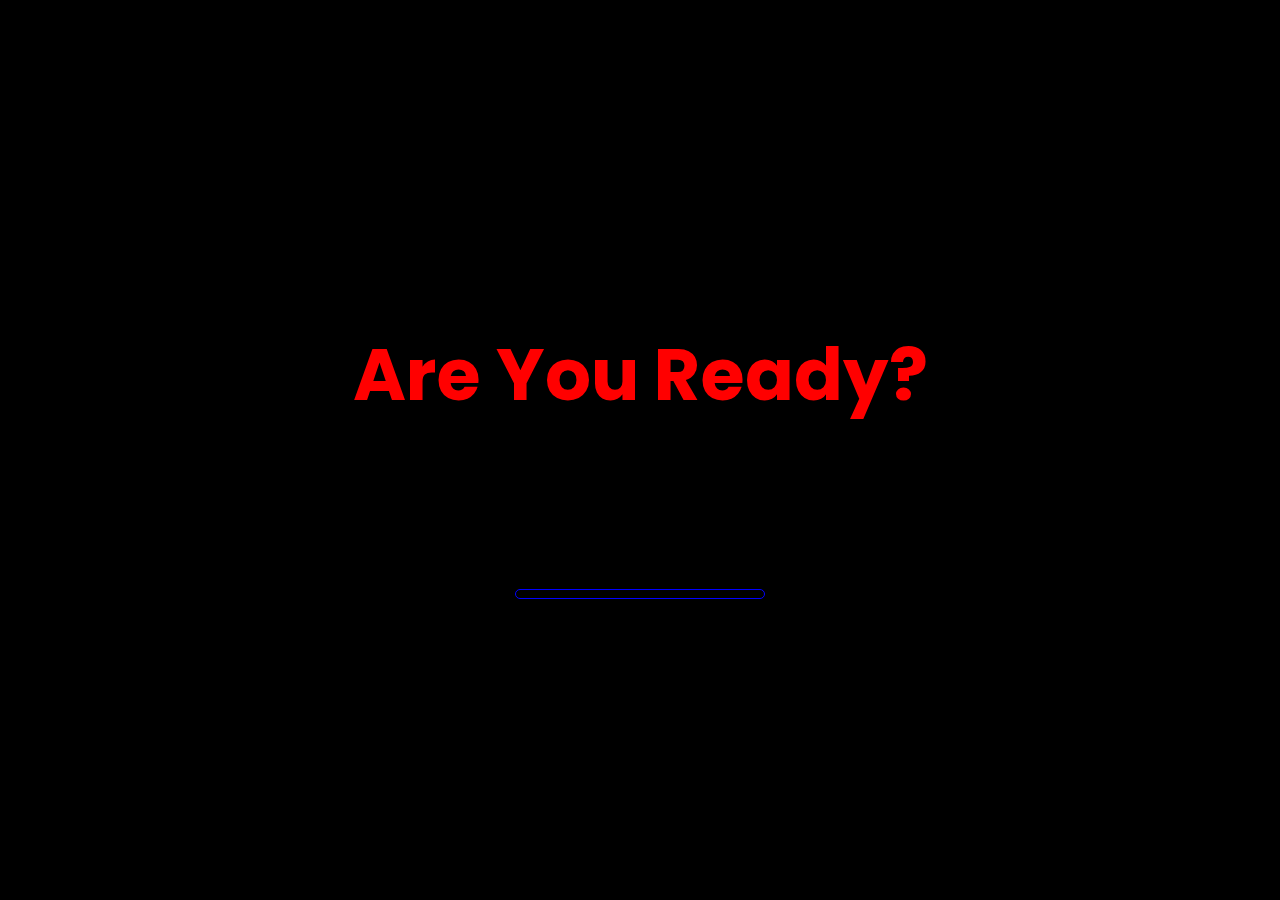
<file: index.html>
<!DOCTYPE html>
<html lang="en">
  <head>
    <meta charset="UTF-8" />
    <meta name="viewport" content="width=device-width, initial-scale=1.0" />
    <meta http-equiv="X-UA-Compatible" content="ie=edge" />
    <title></title>

    <link rel="stylesheet" href="style.css" />
    <style>
      @import url("https://fonts.googleapis.com/css2?family=Poppins:wght@100;200;300;400;500;600;700;800;900&display=swap");

      * {
        margin: 0;
        padding: 0;
        font-family: "Poppins", sans-serif;
        box-sizing: border-box;
        overflow: hidden;
      }

      :root {
        --dark-color: #000;
     }

      body {
        overflow: hidden;
        height: 100vh;
        width: 100%;
      }

      .front {
        position: fixed;
        top: 0;
        left: 0;
        height: 100%;
        width: 100%;
        background-image: url("https://raw.githubusercontent.com/DzarelDeveloper/Img/refs/heads/main/IMG-20240928-WA0027.jpg");
        background-size: cover;
        background-position: center;
        display: flex;
        flex-direction: column;
        align-items: center;
        justify-content: center;
        color: red;
      }

      .front .info {
        padding: 20px 15px;
        font-size: 4.5rem;
        font-weight: bolder;
        text-align: center;
      }

      .front .countdown {
        position: relative;
        font-size: 5.5rem;
        padding: 20px 15px;
      }

      .front .countdown h1 {
        display: none;
        opacity: 0;
      }

      .front .loader {
        position: relative;
        margin-top: 100px;
        width: 250px;
        height: 10px;
        border: 1px solid blue;
        border-radius: 20px;
        overflow: hidden;
      }

      .front .loader .fill {
        position: absolute;
        height: 100%;
        width: 0;
        background: blue;
        border-radius: 20px;
        animation: animate 10s linear forwards;
      }

      @keyframes animate {
        0% {
          width: 0;
        }
        100% {
          width: 100%;
        }
      }

      .birthday {
        position: fixed;
        top: 0;
        left: 120%;
        height: 100%;
        width: 100%;
        background-image: radial-gradient(ellipse at top, transparent 0%, var(--dark-color)), radial-gradient(ellipse at bottom, var(--dark-color), rgba(145, 233, 255, 0.2)), repeating-linear-gradient(220deg, rgb(0, 0, 0) 0px, rgb(0, 0, 0) 19px, transparent 19px, transparent 22px), repeating-linear-gradient(189deg, rgb(0, 0, 0) 0px, rgb(0, 0, 0) 19px, transparent 19px, transparent 22px), repeating-linear-gradient(148deg, rgb(0, 0, 0) 0px, rgb(0, 0, 0) 19px, transparent 19px, transparent 22px), linear-gradient(90deg, rgb(255, 255, 250), rgb(240, 240, 240));
        display: flex;
        align-items: center;
        flex-direction: column;
        justify-content: center;
        color: #fff;
      }

      .birthday h1:nth-child(1) {
        font-size: 4.3rem;
        margin-left: 150%;
      }

      .birthday h1.year {
        font-size: 12.3rem;
        margin-top: 80%;
      }

      .firework {
        position: absolute;
        z-index: 999;
        top: 50%;
        left: 50%;
        transform: translate(-50%, -50%);
        width: 0.5vmin;
        aspect-ratio: 1;
        background: transparent;
        background-size: 0.5vmin 0.5vmin;
        background-repeat: no-repeat;
        animation: firework 1s infinite;
        animation-delay: 14s;
      }

      @keyframes firework {
        0% {
          transform: translate(-50%, 60vh);
          width: 0.5vmin;
          opacity: 1;
        }
        50% {
          width: 0.5vmin;
          opacity: 1;
        }
        100% {
          width: 45vmin;
          opacity: 0;
        }
      }

      .firework::before,
      .firework::after {
        content: "";
        position: absolute;
        top: 50%;
        left: 50%;
        transform: translate(-50%, -50%);
        width: 0.5vmin;
        aspect-ratio: 1;
        background: radial-gradient(circle, rgb(92, 105, 32) 0.2vmin, #0000 0)
            50% 00%,
          radial-gradient(circle, #fff 0.3vmin, #0000 0) 00% 50%,
          radial-gradient(circle, rgba(0, 81, 255, 1) 0.5vmin, #0000 0) 50% 99%,
          radial-gradient(circle, rgba(255, 94, 0, 1) 0.2vmin, #0000 0) 99% 50%,
          radial-gradient(circle, rgba(55, 0, 255, 1) 0.3vmin, #0000 0) 80% 90%,
          radial-gradient(circle, rgba(255, 0, 191, 1) 0.5vmin, #0000 0) 95% 90%,
          radial-gradient(circle, rgb(0, 247, 255) 0.5vmin, #0000 0) 10% 60%,
          radial-gradient(circle, rgb(255, 0, 0) 0.2vmin, #0000 0) 31% 80%,
          radial-gradient(circle, #fff 0.3vmin, #0000 0) 80% 10%,
          radial-gradient(circle, rgba(0, 255, 21, 1) 0.2vmin, #0000 0) 90% 23%,
          radial-gradient(circle, #ffbf00 0.3vmin, #0000 0) 45% 20%,
          radial-gradient(circle, #fff 0.5vmin, #0000 0) 13% 24%,
          radial-gradient(circle, rgb(0, 247, 255) 0.5vmin, #0000 0) 10% 60%,
          radial-gradient(circle, rgb(255, 0, 0) 0.2vmin, #0000 0) 31% 80%,
          radial-gradient(circle, #fff 0.3vmin, #0000 0) 80% 10%,
          radial-gradient(circle, rgba(0, 255, 21, 1) 0.2vmin, #0000 0) 90% 23%,
          radial-gradient(circle, #fff 0.3vmin, #0000 0) 45% 20%,
          radial-gradient(circle, #fff 0.5vmin, #0000 0) 13% 24%,
          radial-gradient(circle, #ffbf00 0.5vmin, #0000 0) 13% 24%;
        background-size: 0.5vmin 0.5vmin;
        background-repeat: no-repeat;
        opacity: 0;
        animation: firework 1s infinite;
        animation-delay: 14s;
      }

      .firework::before {
        transform: translate(-50%, -50%) rotate(25deg) !important;
      }

      .firework::after {
        transform: translate(-50%, -50%) rotate(-37deg) !important;
      }

      @media only screen and (max-width: 600px) {
        .front .info {
          font-size: 2rem;
        }

        .front .countdown {
          font-size: 3rem;
        }

        .front .loader {
          margin-top: 50px;
          width: 200px;
          height: 8px;
        }

        .birthday h1:nth-child(1) {
          font-size: 2rem;
          margin-left: 120%;
        }

        .birthday h1.year {
          font-size: 6rem;
          margin-top: 50%;
        }
      }
      .buttons {
        display: flex;
        gap: 20px;
        margin-top: 20px;
      }

      .btn {
        border: none;
        width: 10em;
        height: 3em;
        border-radius: 3em;
        display: flex;
        justify-content: center;
        align-items: center;
        gap: 12px;
        background: linear-gradient(0deg, #A47CF3, #683FEA);
        cursor: pointer;
        transition: all 450ms ease-in-out;
      }

      .btn:hover {
        background: linear-gradient(0deg, #A47CF3, #683FEA);
        box-shadow: inset 0px 1px 0px 0px rgba(255, 255, 255, 0.4),
        inset 0px -4px 0px 0px rgba(0, 0, 0, 0.2),
        0px 0px 0px 4px rgba(255, 255, 255, 0.2),
        0px 0px 180px 0px #9917FF;
        transform: translateY(-2px);
      }

    </style>

  </head>
  <body>
    <div class="front">
      <p class="info">Are You Ready?</p>
      <div class="countdown">
        <h1 class="three">3</h1>
        <h1 class="two">2</h1>
        <h1 class="one">1</h1>
      </div>
      <div class="loader">
        <div class="fill"></div>
      </div>
    </div>

    <div class="birthday">
      <h1 class="greeting">Hey Love, this is your Special Day.</h1>
      <h1 class="year"></h1>
      <div class="sparkle">
        <button class="btn" onclick="location.href='main.html'">Next</button>
      </div>
      <div class="firework"></div>
      <div class="firework"></div>
      <div class="firework"></div>
      <div class="firework"></div>
      <div class="firework"></div>
      <div class="firework"></div>
      <div class="firework"></div>
      <div class="firework"></div>
      <div class="firework"></div>
      <div class="firework"></div>
    </div>

    <script
      src="https://cdnjs.cloudflare.com/ajax/libs/gsap/3.11.4/gsap.min.js"
      integrity="sha512-f8mwTB+Bs8a5c46DEm7HQLcJuHMBaH/UFlcgyetMqqkvTcYg4g5VXsYR71b3qC82lZytjNYvBj2pf0VekA9/FQ=="
      crossorigin="anonymous"
      referrerpolicy="no-referrer"
    ></script>

    <script>
      window.onload = () => {
        gsap.to(".info", {
          opacity: 0,
          display: "none",
          duration: 1,
          delay: 6,
        });
        gsap.to("h1.three", {
          opacity: 1,
          display: "block",
          duration: 0.5,
          delay: 7,
        });

        gsap.to("h1.three", {
          opacity: 0,
          display: "none",
          duration: 0.5,
          delay: 7.5,
        });

        gsap.to("h1.two", {
          opacity: 1,
          display: "block",
          duration: 0.5,
          delay: 8,
        });

        gsap.to("h1.two", {
          opacity: 0,
          display: "none",
          duration: 0.5,
          delay: 8.5,
        });

        gsap.to("h1.one", {
          opacity: 1,
          display: "block",
          duration: 0.5,
          delay: 9,
        });

        gsap.to("h1.one", {
          opacity: 0,
          display: "none",
          duration: 0.5,
          delay: 9.5,
        });

        gsap.to(".loader", {
          opacity: 0,
          display: "none",
          duration: 0.5,
          delay: 10,
        });

        gsap.to(".front", {
          left: "-100%",
          duration: 1.2,
          delay: 10.5,
          ease: "power2.inOut",
        });

        gsap.to(".front-shadow", {
          left: "-100%",
          duration: 0.8,
          delay: 10.5,
          ease: "power2.inOut",
        });

        gsap.to(".birthday", {
          left: "0",
          duration: 1,
          delay: 10.7,
          ease: "power2.inOut",
        });

        gsap.to("h1.greeting", {
          marginLeft: "0",
          duration: 1.5,
          delay: 11.3,
          ease: "power2.inOut",
        });

        gsap.to("h1.year", {
          marginTop: "0",
          duration: 2.5,
          delay: 12,
          ease: "power2.inOut",
        });

        const fireworks1 = document.querySelectorAll(".firework")[0];
        const fireworks2 = document.querySelectorAll(".firework")[1];
        const fireworks3 = document.querySelectorAll(".firework")[2];
        const fireworks4 = document.querySelectorAll(".firework")[3];
        const fireworks5 = document.querySelectorAll(".firework")[4];
        const fireworks6 = document.querySelectorAll(".firework")[5];
        const fireworks7 = document.querySelectorAll(".firework")[6];
        const fireworks8 = document.querySelectorAll(".firework")[7];
        const fireworks9 = document.querySelectorAll(".firework")[8];
        const fireworks10 = document.querySelectorAll(".firework")[9];
        const fireworks11 = document.querySelectorAll(".firework")[10];
        const fireworks12 = document.querySelectorAll(".firework")[11];
        const fireworks13 = document.querySelectorAll(".firework")[12];
        const fireworks14 = document.querySelectorAll(".firework")[13];
        const fireworks15 = document.querySelectorAll(".firework")[14];
        const fireworks16 = document.querySelectorAll(".firework")[15];
        const fireworks17 = document.querySelectorAll(".firework")[16];
        const fireworks18 = document.querySelectorAll(".firework")[17];
        const fireworks19 = document.querySelectorAll(".firework")[18];
        const fireworks20 = document.querySelectorAll(".firework")[19];
        const fireworks21 = document.querySelectorAll(".firework")[20];
        const fireworks22 = document.querySelectorAll(".firework")[21];
        const fireworks23 = document.querySelectorAll(".firework")[22];

        setInterval(() => {
          fireworks1.style = `top: ${
            Math.random() * window.innerHeight
          }px; left: ${Math.random() * 100}px`;
          fireworks2.style = `top: ${
            Math.random() * window.innerHeight
          }px; left: ${Math.random() * window.innerWidth}px`;
          fireworks3.style = `top: ${
            Math.random() * window.innerWidth
          }px; left: ${Math.random() * window.innerWidth}px`;
          fireworks6.style = `top: ${
            Math.random() * window.innerHeight
          }px; left: ${Math.random() * 100}px`;
          fireworks5.style = `top: ${
            Math.random() * window.innerHeight
          }px; left: ${Math.random() * window.innerWidth}px`;
          fireworks4.style = `top: ${
            Math.random() * window.innerWidth
          }px; left: ${Math.random() * window.innerWidth}px`;
          fireworks7.style = `top: ${
            Math.random() * window.innerHeight
          }px; left: ${Math.random() * 100}px`;
          fireworks8.style = `top: ${
            Math.random() * window.innerHeight
          }px; left: ${Math.random() * window.innerWidth}px`;
          fireworks9.style = `top: ${
            Math.random() * window.innerWidth
          }px; left: ${Math.random() * window.innerWidth}px`;
          fireworks10.style = `top: ${
            Math.random() * window.innerHeight
          }px; left: ${Math.random() * 100}px`;
          fireworks11.style = `top: ${
            Math.random() * window.innerHeight
          }px; left: ${Math.random() * window.innerWidth}px`;
          fireworks12.style = `top: ${
            Math.random() * window.innerWidth
          }px; left: ${Math.random() * window.innerWidth}px`;
          fireworks13.style = `top: ${
            Math.random() * window.innerHeight
          }px; left: ${Math.random() * 100}px`;
          fireworks14.style = `top: ${
            Math.random() * window.innerHeight
          }px; left: ${Math.random() * window.innerWidth}px`;
          fireworks15.style = `top: ${
            Math.random() * window.innerWidth
          }px; left: ${Math.random() * window.innerWidth}px`;
          fireworks16.style = `top: ${
            Math.random() * window.innerHeight
          }px; left: ${Math.random() * 100}px`;
          fireworks17.style = `top: ${
            Math.random() * window.innerHeight
          }px; left: ${Math.random() * window.innerWidth}px`;
          fireworks18.style = `top: ${
            Math.random() * window.innerWidth
          }px; left: ${Math.random() * window.innerWidth}px`;
          fireworks19.style = `top: ${
            Math.random() * window.innerHeight
          }px; left: ${Math.random() * window.innerWidth}px`;
          fireworks20.style = `top: ${
            Math.random() * window.innerWidth
          }px; left: ${Math.random() * window.innerWidth}px`;
          fireworks21.style = `top: ${
            Math.random() * window.innerHeight
          }px; left: ${Math.random() * 100}px`;
          fireworks22.style = `top: ${
            Math.random() * window.innerHeight
          }px; left: ${Math.random() * window.innerWidth}px`;
          fireworks23.style = `top: ${
            Math.random() * window.innerWidth
          }px; left: ${Math.random() * window.innerWidth}px`;
        }, 1000);
      };
    </script>
  </body>
</html>
</file>
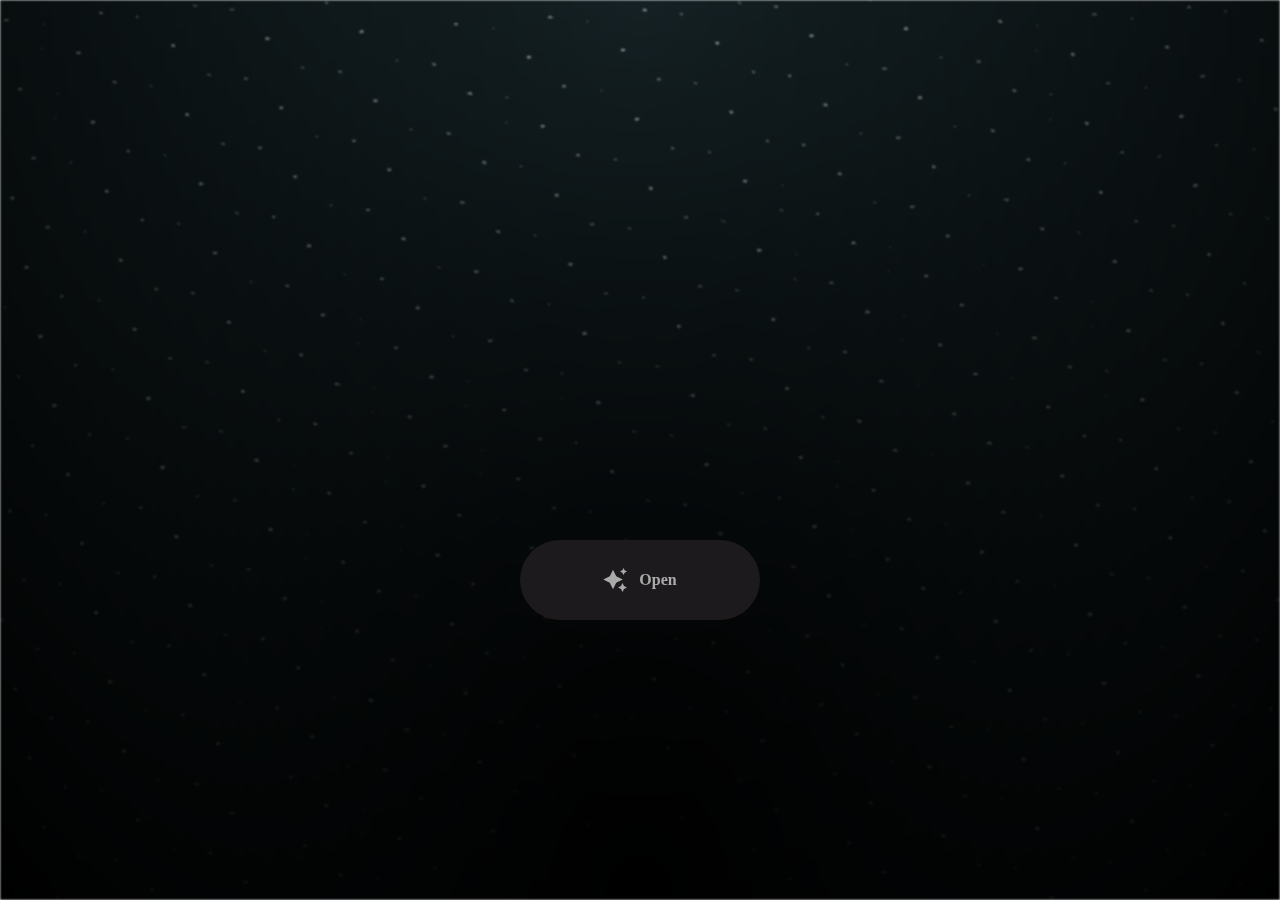
<file: gg.html>
<!DOCTYPE html>
<html lang="en">
  <head>
    <meta charset="UTF-8" />
    <meta name="viewport" content="width=device-width, initial-scale=1.0" />
    <link rel="shortcut icon" href="images/gift.png" type="image/x-icon" />
    <link rel="stylesheet" href="ind3x.css" />

    <!-- Document Title -->
    <title>I Have Something</title>
  </head>

  <body>
    <!-- Background -->
    <div class="night"></div>

    <!-- Title -->
    <h1 class="title"></h1>

    <!-- Button -->
    <div
      style="
        position: absolute;
        top: 60vh;
        width: 100%;
        display: flex;
        justify-content: center;
      "
    >
      <a href="loading.html" class="btn">
        <svg
          height="24"
          width="24"
          fill="#FFFFFF"
          viewBox="0 0 24 24"
          data-name="Layer 1"
          id="Layer_1"
          class="sparkle"
        >
          <path
            d="M10,21.236,6.755,14.745.264,11.5,6.755,8.255,10,1.764l3.245,6.491L19.736,11.5l-6.491,3.245ZM18,21l1.5,3L21,21l3-1.5L21,18l-1.5-3L18,18l-3,1.5ZM19.333,4.667,20.5,7l1.167-2.333L24,3.5,21.667,2.333,20.5,0,19.333,2.333,17,3.5Z"
          ></path>
        </svg>

        <span class="text">Open</span>
      </a>
    </div>

    <script src="main.js"></script>
  </body>
</html>
</file>
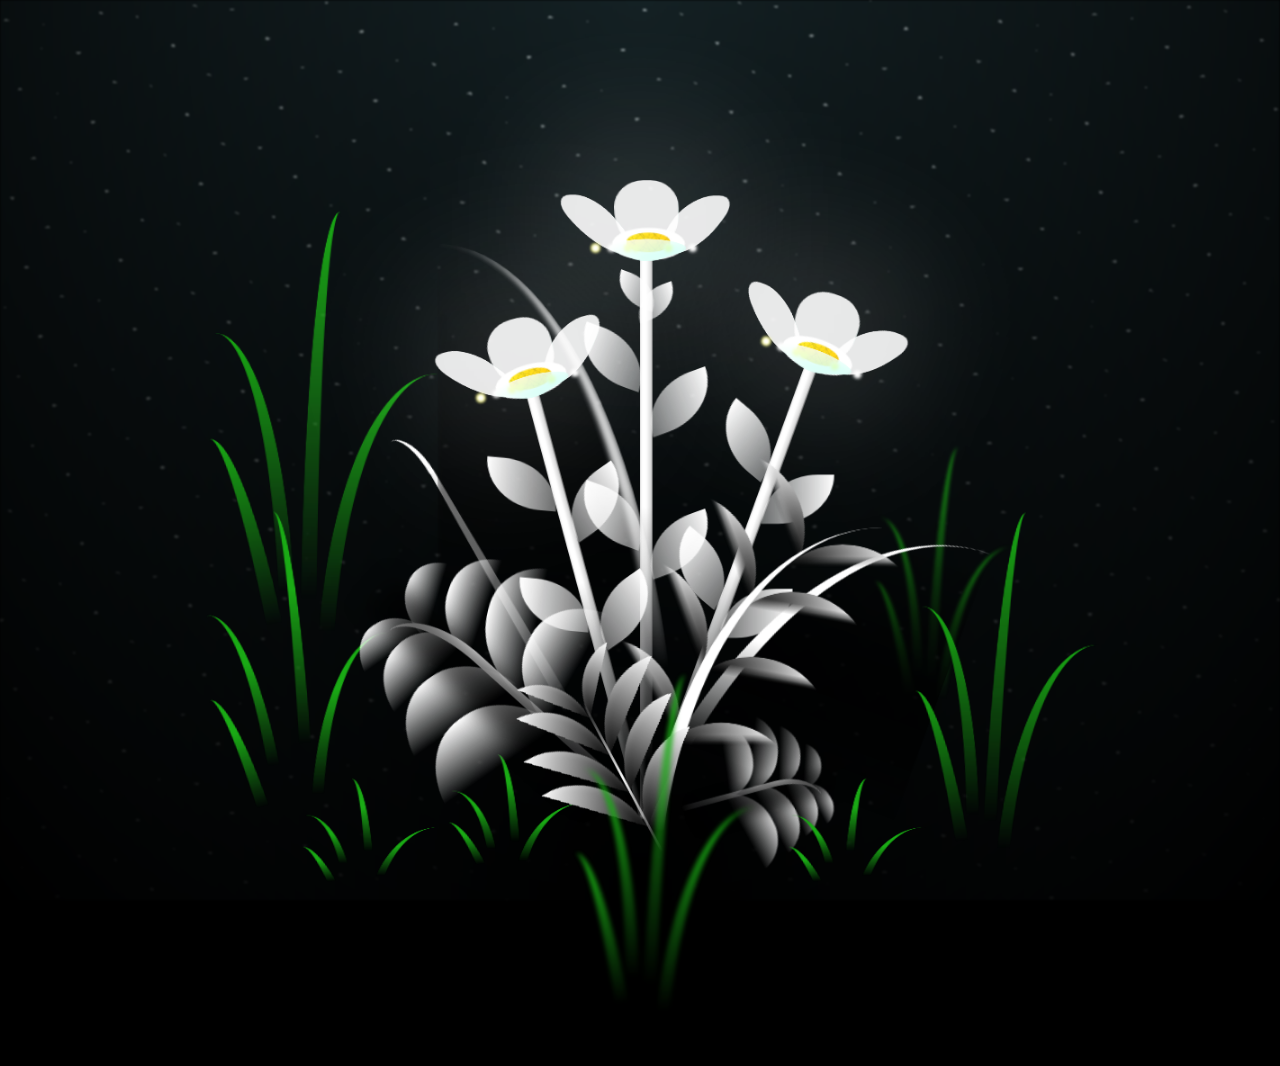
<file: loading.html>
<!DOCTYPE html>
<html lang="en">
  <head>
    <meta charset="UTF-8" />
    <meta http-equiv="X-UA-Compatible" content="IE=edge" />
    <meta name="viewport" content="width=device-width, initial-scale=1.0" />
    <link rel="shortcut icon" href="images/gift.png" type="image/x-icon" />
    <link rel="stylesheet" href="style.css" />

    <!-- Document Title -->
    <title>FLOWERS</title>
  </head>

  <body class="not-loaded">
    <!-- Background -->
    <div class="night"></div>

    <audio id="background-music" autoplay muted loop>
      <source src="Flowers.mp3" type="audio/mpeg" />
      Your browser does not support the audio element.
    </audio>

    <!-- Flower -->
    <div class="flowers">
      <div class="flower flower--1">
        <div class="flower__leafs flower__leafs--1">
          <div class="flower__leaf flower__leaf--1"></div>
          <div class="flower__leaf flower__leaf--2"></div>
          <div class="flower__leaf flower__leaf--3"></div>
          <div class="flower__leaf flower__leaf--4"></div>
          <div class="flower__white-circle"></div>

          <div class="flower__light flower__light--1"></div>
          <div class="flower__light flower__light--2"></div>
          <div class="flower__light flower__light--3"></div>
          <div class="flower__light flower__light--4"></div>
          <div class="flower__light flower__light--5"></div>
          <div class="flower__light flower__light--6"></div>
          <div class="flower__light flower__light--7"></div>
          <div class="flower__light flower__light--8"></div>
        </div>
        <div class="flower__line">
          <div class="flower__line__leaf flower__line__leaf--1"></div>
          <div class="flower__line__leaf flower__line__leaf--2"></div>
          <div class="flower__line__leaf flower__line__leaf--3"></div>
          <div class="flower__line__leaf flower__line__leaf--4"></div>
          <div class="flower__line__leaf flower__line__leaf--5"></div>
          <div class="flower__line__leaf flower__line__leaf--6"></div>
        </div>
      </div>

      <div class="flower flower--2">
        <div class="flower__leafs flower__leafs--2">
          <div class="flower__leaf flower__leaf--1"></div>
          <div class="flower__leaf flower__leaf--2"></div>
          <div class="flower__leaf flower__leaf--3"></div>
          <div class="flower__leaf flower__leaf--4"></div>
          <div class="flower__white-circle"></div>

          <div class="flower__light flower__light--1"></div>
          <div class="flower__light flower__light--2"></div>
          <div class="flower__light flower__light--3"></div>
          <div class="flower__light flower__light--4"></div>
          <div class="flower__light flower__light--5"></div>
          <div class="flower__light flower__light--6"></div>
          <div class="flower__light flower__light--7"></div>
          <div class="flower__light flower__light--8"></div>
        </div>
        <div class="flower__line">
          <div class="flower__line__leaf flower__line__leaf--1"></div>
          <div class="flower__line__leaf flower__line__leaf--2"></div>
          <div class="flower__line__leaf flower__line__leaf--3"></div>
          <div class="flower__line__leaf flower__line__leaf--4"></div>
        </div>
      </div>

      <div class="flower flower--3">
        <div class="flower__leafs flower__leafs--3">
          <div class="flower__leaf flower__leaf--1"></div>
          <div class="flower__leaf flower__leaf--2"></div>
          <div class="flower__leaf flower__leaf--3"></div>
          <div class="flower__leaf flower__leaf--4"></div>
          <div class="flower__white-circle"></div>

          <div class="flower__light flower__light--1"></div>
          <div class="flower__light flower__light--2"></div>
          <div class="flower__light flower__light--3"></div>
          <div class="flower__light flower__light--4"></div>
          <div class="flower__light flower__light--5"></div>
          <div class="flower__light flower__light--6"></div>
          <div class="flower__light flower__light--7"></div>
          <div class="flower__light flower__light--8"></div>
        </div>
        <div class="flower__line">
          <div class="flower__line__leaf flower__line__leaf--1"></div>
          <div class="flower__line__leaf flower__line__leaf--2"></div>
          <div class="flower__line__leaf flower__line__leaf--3"></div>
          <div class="flower__line__leaf flower__line__leaf--4"></div>
        </div>
      </div>

      <div class="grow-ans" style="--d: 1.2s">
        <div class="flower__g-long">
          <div class="flower__g-long__top"></div>
          <div class="flower__g-long__bottom"></div>
        </div>
      </div>

      <div class="growing-grass">
        <div class="flower__grass flower__grass--1">
          <div class="flower__grass--top"></div>
          <div class="flower__grass--bottom"></div>
          <div class="flower__grass__leaf flower__grass__leaf--1"></div>
          <div class="flower__grass__leaf flower__grass__leaf--2"></div>
          <div class="flower__grass__leaf flower__grass__leaf--3"></div>
          <div class="flower__grass__leaf flower__grass__leaf--4"></div>
          <div class="flower__grass__leaf flower__grass__leaf--5"></div>
          <div class="flower__grass__leaf flower__grass__leaf--6"></div>
          <div class="flower__grass__leaf flower__grass__leaf--7"></div>
          <div class="flower__grass__leaf flower__grass__leaf--8"></div>
          <div class="flower__grass__overlay"></div>
        </div>
      </div>

      <div class="growing-grass">
        <div class="flower__grass flower__grass--2">
          <div class="flower__grass--top"></div>
          <div class="flower__grass--bottom"></div>
          <div class="flower__grass__leaf flower__grass__leaf--1"></div>
          <div class="flower__grass__leaf flower__grass__leaf--2"></div>
          <div class="flower__grass__leaf flower__grass__leaf--3"></div>
          <div class="flower__grass__leaf flower__grass__leaf--4"></div>
          <div class="flower__grass__leaf flower__grass__leaf--5"></div>
          <div class="flower__grass__leaf flower__grass__leaf--6"></div>
          <div class="flower__grass__leaf flower__grass__leaf--7"></div>
          <div class="flower__grass__leaf flower__grass__leaf--8"></div>
          <div class="flower__grass__overlay"></div>
        </div>
      </div>

      <div class="grow-ans" style="--d: 2.4s">
        <div class="flower__g-right flower__g-right--1">
          <div class="leaf"></div>
        </div>
      </div>

      <div class="grow-ans" style="--d: 2.8s">
        <div class="flower__g-right flower__g-right--2">
          <div class="leaf"></div>
        </div>
      </div>

      <div class="grow-ans" style="--d: 2.8s">
        <div class="flower__g-front">
          <div
            class="flower__g-front__leaf-wrapper flower__g-front__leaf-wrapper--1"
          >
            <div class="flower__g-front__leaf"></div>
          </div>
          <div
            class="flower__g-front__leaf-wrapper flower__g-front__leaf-wrapper--2"
          >
            <div class="flower__g-front__leaf"></div>
          </div>
          <div
            class="flower__g-front__leaf-wrapper flower__g-front__leaf-wrapper--3"
          >
            <div class="flower__g-front__leaf"></div>
          </div>
          <div
            class="flower__g-front__leaf-wrapper flower__g-front__leaf-wrapper--4"
          >
            <div class="flower__g-front__leaf"></div>
          </div>
          <div
            class="flower__g-front__leaf-wrapper flower__g-front__leaf-wrapper--5"
          >
            <div class="flower__g-front__leaf"></div>
          </div>
          <div
            class="flower__g-front__leaf-wrapper flower__g-front__leaf-wrapper--6"
          >
            <div class="flower__g-front__leaf"></div>
          </div>
          <div
            class="flower__g-front__leaf-wrapper flower__g-front__leaf-wrapper--7"
          >
            <div class="flower__g-front__leaf"></div>
          </div>
          <div
            class="flower__g-front__leaf-wrapper flower__g-front__leaf-wrapper--8"
          >
            <div class="flower__g-front__leaf"></div>
          </div>
          <div class="flower__g-front__line"></div>
        </div>
      </div>

      <div class="grow-ans" style="--d: 3.2s">
        <div class="flower__g-fr">
          <div class="leaf"></div>
          <div class="flower__g-fr__leaf flower__g-fr__leaf--1"></div>
          <div class="flower__g-fr__leaf flower__g-fr__leaf--2"></div>
          <div class="flower__g-fr__leaf flower__g-fr__leaf--3"></div>
          <div class="flower__g-fr__leaf flower__g-fr__leaf--4"></div>
          <div class="flower__g-fr__leaf flower__g-fr__leaf--5"></div>
          <div class="flower__g-fr__leaf flower__g-fr__leaf--6"></div>
          <div class="flower__g-fr__leaf flower__g-fr__leaf--7"></div>
          <div class="flower__g-fr__leaf flower__g-fr__leaf--8"></div>
        </div>
      </div>

      <div class="long-g long-g--0">
        <div class="grow-ans" style="--d: 3s">
          <div class="leaf leaf--0"></div>
        </div>
        <div class="grow-ans" style="--d: 2.2s">
          <div class="leaf leaf--1"></div>
        </div>
        <div class="grow-ans" style="--d: 3.4s">
          <div class="leaf leaf--2"></div>
        </div>
        <div class="grow-ans" style="--d: 3.6s">
          <div class="leaf leaf--3"></div>
        </div>
      </div>

      <div class="long-g long-g--1">
        <div class="grow-ans" style="--d: 3.6s">
          <div class="leaf leaf--0"></div>
        </div>
        <div class="grow-ans" style="--d: 3.8s">
          <div class="leaf leaf--1"></div>
        </div>
        <div class="grow-ans" style="--d: 4s">
          <div class="leaf leaf--2"></div>
        </div>
        <div class="grow-ans" style="--d: 4.2s">
          <div class="leaf leaf--3"></div>
        </div>
      </div>

      <div class="long-g long-g--2">
        <div class="grow-ans" style="--d: 4s">
          <div class="leaf leaf--0"></div>
        </div>
        <div class="grow-ans" style="--d: 4.2s">
          <div class="leaf leaf--1"></div>
        </div>
        <div class="grow-ans" style="--d: 4.4s">
          <div class="leaf leaf--2"></div>
        </div>
        <div class="grow-ans" style="--d: 4.6s">
          <div class="leaf leaf--3"></div>
        </div>
      </div>

      <div class="long-g long-g--3">
        <div class="grow-ans" style="--d: 4s">
          <div class="leaf leaf--0"></div>
        </div>
        <div class="grow-ans" style="--d: 4.2s">
          <div class="leaf leaf--1"></div>
        </div>
        <div class="grow-ans" style="--d: 3s">
          <div class="leaf leaf--2"></div>
        </div>
        <div class="grow-ans" style="--d: 3.6s">
          <div class="leaf leaf--3"></div>
        </div>
      </div>

      <div class="long-g long-g--4">
        <div class="grow-ans" style="--d: 4s">
          <div class="leaf leaf--0"></div>
        </div>
        <div class="grow-ans" style="--d: 4.2s">
          <div class="leaf leaf--1"></div>
        </div>
        <div class="grow-ans" style="--d: 3s">
          <div class="leaf leaf--2"></div>
        </div>
        <div class="grow-ans" style="--d: 3.6s">
          <div class="leaf leaf--3"></div>
        </div>
      </div>

      <div class="long-g long-g--5">
        <div class="grow-ans" style="--d: 4s">
          <div class="leaf leaf--0"></div>
        </div>
        <div class="grow-ans" style="--d: 4.2s">
          <div class="leaf leaf--1"></div>
        </div>
        <div class="grow-ans" style="--d: 3s">
          <div class="leaf leaf--2"></div>
        </div>
        <div class="grow-ans" style="--d: 3.6s">
          <div class="leaf leaf--3"></div>
        </div>
      </div>

      <div class="long-g long-g--6">
        <div class="grow-ans" style="--d: 4.2s">
          <div class="leaf leaf--0"></div>
        </div>
        <div class="grow-ans" style="--d: 4.4s">
          <div class="leaf leaf--1"></div>
        </div>
        <div class="grow-ans" style="--d: 4.6s">
          <div class="leaf leaf--2"></div>
        </div>
        <div class="grow-ans" style="--d: 4.8s">
          <div class="leaf leaf--3"></div>
        </div>
      </div>

      <div class="long-g long-g--7">
        <div class="grow-ans" style="--d: 3s">
          <div class="leaf leaf--0"></div>
        </div>
        <div class="grow-ans" style="--d: 3.2s">
          <div class="leaf leaf--1"></div>
        </div>
        <div class="grow-ans" style="--d: 3.5s">
          <div class="leaf leaf--2"></div>
        </div>
        <div class="grow-ans" style="--d: 3.6s">
          <div class="leaf leaf--3"></div>
        </div>
      </div>
    </div>

    <script>
      window.addEventListener("load", function () {
        const audio = document.getElementById("background-music");
        audio.muted = false;
      });
    </script>

    <!-- Title -->
    <h1 class="title"><span id="title"></span></h1>
    <!-- Import Javascript -->
    <script src="index.js"></script>
  </body>
</html>
</file>
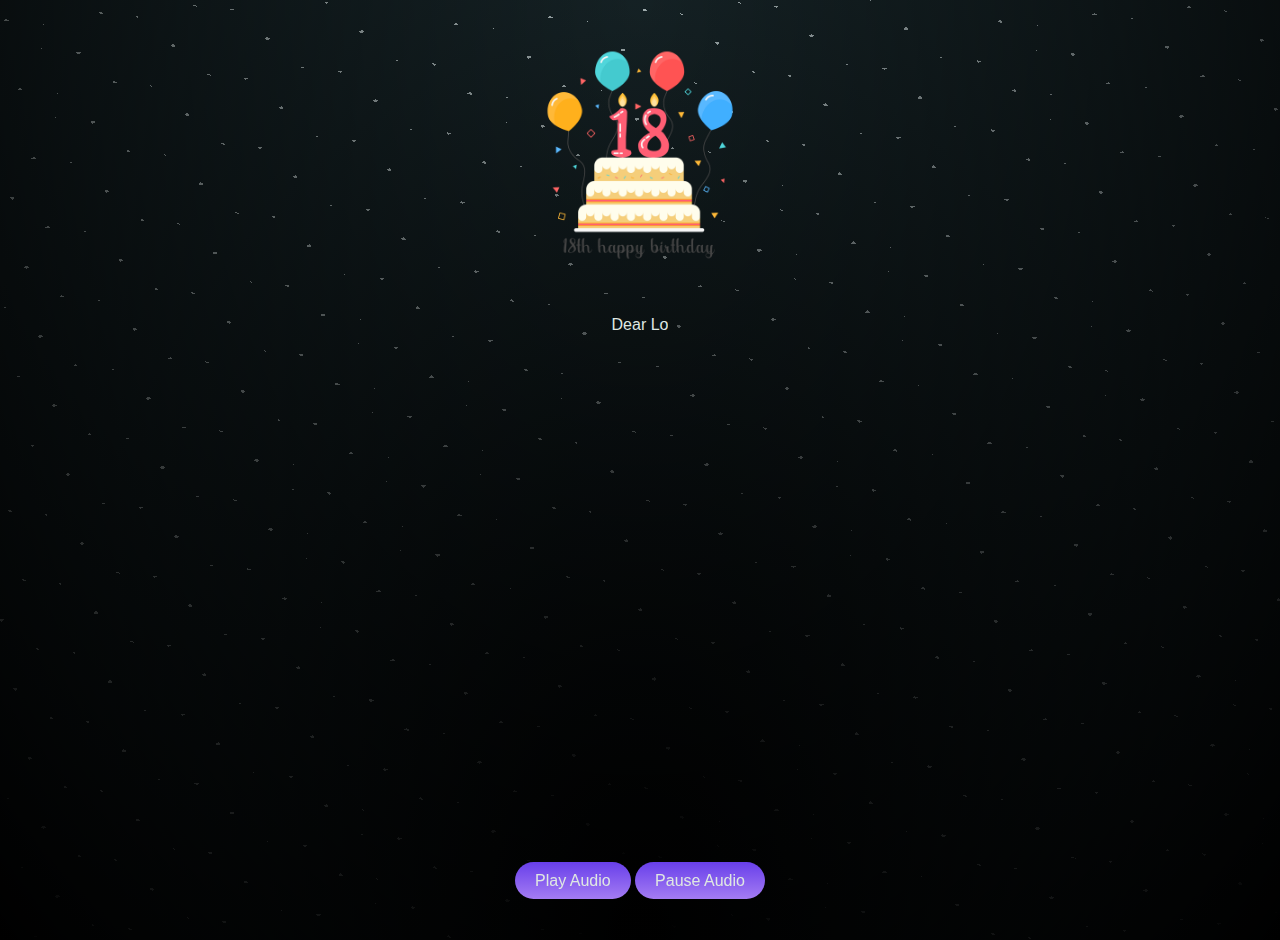
<file: main.html>
<!DOCTYPE html>
<html lang="en">
  <head>
    <meta charset="UTF-8" />
    <meta name="viewport" content="width=device-width, initial-scale=1.0" />
    <title></title>
    <style>
      :root {
        --dark-color: #000;
      }

      body {
        font-family: Arial, sans-serif;
        display: flex;
        flex-direction: column;
        justify-content: flex-start;
        align-items: center;
        height: 100vh;
        margin: 0;
        background-image: radial-gradient(
            ellipse at top,
            transparent 0%,
            var(--dark-color)
          ),
          radial-gradient(
            ellipse at bottom,
            var(--dark-color),
            rgba(145, 233, 255, 0.2)
          ),
          repeating-linear-gradient(
            220deg,
            rgb(0, 0, 0) 0px,
            rgb(0, 0, 0) 19px,
            transparent 19px,
            transparent 22px
          ),
          repeating-linear-gradient(
            189deg,
            rgb(0, 0, 0) 0px,
            rgb(0, 0, 0) 19px,
            transparent 19px,
            transparent 22px
          ),
          repeating-linear-gradient(
            148deg,
            rgb(0, 0, 0) 0px,
            rgb(0, 0, 0) 19px,
            transparent 19px,
            transparent 22px
          ),
          linear-gradient(90deg, rgb(255, 255, 250), rgb(240, 240, 240));
        padding: 20px;
        overflow-y: auto;
      }

      img {
        max-width: 100%;
        height: 30%;
        margin-bottom: 10px;
      }

      .typing-text {
        font-size: 16px;
        overflow: hidden;
        max-width: 100%;
        white-space: normal;
        word-break: break-word;
        text-align: center;
        color: #dfe7e2;
      }

      @media (max-width: 600px) {
        .typing-text {
          font-size: 16px;
        }
      }

      audio {
        display: none;
      }

      #whatsapp-button {
        display: none;
        margin-top: 20px;
        padding: 10px 20px;
        font-size: 18px;
        background-color: #25d366;
        color: white;
        border: none;
        border-radius: 5px;
        cursor: pointer;
        box-shadow: 0 4px 8px rgba(0, 0, 0, 0.2);
      }

      #whatsapp-button:hover {
        background-color: #20b958;
      }

      a {
        border: none;
        padding: 10px 20px;
        border-radius: 3em;
        display: sticky;
        justify-content: center;
        align-items: center;
        gap: 15px;
        background: linear-gradient(0deg, #a47cf3, #683fea);
        cursor: pointer;
        transition: all 450ms ease-in-out;
        text-decoration: none;
        color: #dfe7e2;
      }

      a:hover {
        background: linear-gradient(0deg, #a47cf3, #683fea);
        box-shadow: inset 0px 1px 0px 0px rgba(255, 255, 255, 0.4),
          inset 0px -4px 0px 0px rgba(0, 0, 0, 0.2),
          0px 0px 0px 4px rgba(255, 255, 255, 0.2), 0px 0px 180px 0px #9917ff;
        transform: translateY(-2px);
      }
      
    </style>
  </head>
  <body>
    <img src="gg.png" alt="Foto" />
    <div class="typing-text" id="typing"></div>

    <audio id="background-music" loop>
      <source src="Backsound.mp3" type="audio/mpeg" />
      Your browser does not support the audio element.
    </audio>

    <div style="position: fixed; bottom: 10px; width: 100%; text-align: center">
      <a
        href="javascript:void(0)"
        onclick="document.getElementById('background-music').play()"
        >Play Audio</a
      >
      <a
        href="javascript:void(0)"
        onclick="document.getElementById('background-music').pause()"
        >Pause Audio</a
      >
    </div>

    <button id="whatsapp-button" onclick="window.location.href='gg.html'">
      Click Me
    </button>

    <script src="script.js"></script>
    <script>
      const texts = [
        "Dear Loveeee,",
        "Today is 26th day of October, and today is your special day because you were born today. I know you experienced a lot of failures and disappointment, but remember this is a day your birthday. Make your day always happy. Again loveee, happy happy birthday to youuuu!! I hope your day is filled with lots of love and laughter! I hope your wishes come true on your birthday. Nawa'y matupad mo mga pangarap mo sa buhay, habang tinatahak mo ang iyong landas dyan, at sana lalo kapang maging matibay sa mga pagsubok sa buhay. Basta lagi mong tatandaan di ka nag-iisa sa tuwing nahihirapan at feeling mo di mo kaya, wag ka mag-alala at manalangin ka lang at iyon ang tunay na mahalaga sa lahat. Huwag mo nawang mapabayaan ang iyong pagtupad at pagsamba mo dyan, wish ko lang sana maging masaya ka sa araw na ito.",
        "Sending you a warm birthday wishes and a big hug on your special day! May it be everything you've dreamed. On your birthday, I wish you nothing but happiness, success, and good health in the year ahead. Have a wonderful day! Hope your birthday is as special as you are. Enjoy every moment of this day. Andito lang me palagi at patuloy na nakasuporta sa'yo. Palagi kang nasa isip at puso ko, di man kita nakikita palagi kang kasama sa mga panata ko. Sorry ito lang nakayanan, ang layo mo kase HAHAHAHA. Sorry na ulet at mali-mali grammar ko. I love you today and always and forever.♥️",
        "Again happy happy birthday tou you, and I love you palagi💞 .Nga pala pa accept sa IG.🥹😭",
      ];

      let index = 0;
      const typingElement = document.getElementById("typing");
      const typingSpeed = 100;
      const whatsappButton = document.getElementById("whatsapp-button");

      function typeText() {
        if (index < texts.length) {
          const paragraph = document.createElement("p");
          paragraph.textContent = "";
          typingElement.appendChild(paragraph);
          let charIndex = 0;

          function typeChar() {
            if (charIndex < texts[index].length) {
              paragraph.textContent += texts[index].charAt(charIndex);
              charIndex++;
              setTimeout(typeChar, typingSpeed);
            } else {
              index++;
              if (index < texts.length) {
                setTimeout(typeText, 1000);
              } else {
                whatsappButton.style.display = "block";
              }
            }
          }

          typeChar();
        }
      }

      typeText();
    </script>
  </body>
</html>
</file>
<file: style.css>
*,
*::after,
*::before {
  padding: 0;
  margin: 0;
  box-sizing: border-box;
}

:root {
  --dark-color: #000;
}

.title {
  position: absolute;
  width: 100%;
  text-align: center;
  margin-top: 50px;
  top: 0;
  left: 0;
  color: white;
  font-family: 'Courier New', Courier, monospace;
  font-size: 70px;
  text-shadow: 0px 0px 20px white;
}

body {
  display: flex;
  align-items: flex-end;
  justify-content: center;
  min-height: 100vh;
  background-color: var(--dark-color);
  overflow: hidden;
  perspective: 1000px;
}

.night {
  position: fixed;
  left: 50%;
  top: 0;
  transform: translateX(-50%);
  width: 100%;
  height: 100%;
  filter: blur(0.1vmin);
  background-image: radial-gradient(ellipse at top, transparent 0%, var(--dark-color)), radial-gradient(ellipse at bottom, var(--dark-color), rgba(145, 233, 255, 0.2)), repeating-linear-gradient(220deg, rgb(0, 0, 0) 0px, rgb(0, 0, 0) 19px, transparent 19px, transparent 22px), repeating-linear-gradient(189deg, rgb(0, 0, 0) 0px, rgb(0, 0, 0) 19px, transparent 19px, transparent 22px), repeating-linear-gradient(148deg, rgb(0, 0, 0) 0px, rgb(0, 0, 0) 19px, transparent 19px, transparent 22px), linear-gradient(90deg, rgb(255, 255, 250), rgb(240, 240, 240));
}

.flowers {
  position: relative;
  transform: scale(0.9);
}

.flower {
  position: absolute;
  bottom: 10vmin;
  transform-origin: bottom center;
  z-index: 10;
  --fl-speed: 0.8s;
}

.flower--1 {
  animation: moving-flower-1 4s linear infinite;
}

.flower--1 .flower__line {
  height: 70vmin;
  animation-delay: 0.3s;
}

.flower--1 .flower__line__leaf--1 {
  animation: blooming-leaf-right var(--fl-speed) 1.6s backwards;
}

.flower--1 .flower__line__leaf--2 {
  animation: blooming-leaf-right var(--fl-speed) 1.4s backwards;
}

.flower--1 .flower__line__leaf--3 {
  animation: blooming-leaf-left var(--fl-speed) 1.2s backwards;
}

.flower--1 .flower__line__leaf--4 {
  animation: blooming-leaf-left var(--fl-speed) 1s backwards;
}

.flower--1 .flower__line__leaf--5 {
  animation: blooming-leaf-right var(--fl-speed) 1.8s backwards;
}

.flower--1 .flower__line__leaf--6 {
  animation: blooming-leaf-left var(--fl-speed) 2s backwards;
}

.flower--2 {
  left: 50%;
  transform: rotate(20deg);
  animation: moving-flower-2 4s linear infinite;
}

.flower--2 .flower__line {
  height: 60vmin;
  animation-delay: 0.6s;
}

.flower--2 .flower__line__leaf--1 {
  animation: blooming-leaf-right var(--fl-speed) 1.9s backwards;
}

.flower--2 .flower__line__leaf--2 {
  animation: blooming-leaf-right var(--fl-speed) 1.7s backwards;
}

.flower--2 .flower__line__leaf--3 {
  animation: blooming-leaf-left var(--fl-speed) 1.5s backwards;
}

.flower--2 .flower__line__leaf--4 {
  animation: blooming-leaf-left var(--fl-speed) 1.3s backwards;
}

.flower--3 {
  left: 50%;
  transform: rotate(-15deg);
  animation: moving-flower-3 4s linear infinite;
}

.flower--3 .flower__line {
  animation-delay: 0.9s;
}

.flower--3 .flower__line__leaf--1 {
  animation: blooming-leaf-right var(--fl-speed) 2.5s backwards;
}

.flower--3 .flower__line__leaf--2 {
  animation: blooming-leaf-right var(--fl-speed) 2.3s backwards;
}

.flower--3 .flower__line__leaf--3 {
  animation: blooming-leaf-left var(--fl-speed) 2.1s backwards;
}

.flower--3 .flower__line__leaf--4 {
  animation: blooming-leaf-left var(--fl-speed) 1.9s backwards;
}

.flower__leafs {
  position: relative;
  animation: blooming-flower 2s backwards;
}

.flower__leafs--1 {
  animation-delay: 1.1s;
}

.flower__leafs--2 {
  animation-delay: 1.4s;
}

.flower__leafs--3 {
  animation-delay: 1.7s;
}

.flower__leafs::after {
  content: "";
  position: absolute;
  left: 0;
  top: 0;
  transform: translate(-50%, -100%);
  width: 8vmin;
  height: 8vmin;
  background-color: #fff;
  filter: blur(10vmin);
}

.flower__leaf {
  position: absolute;
  bottom: 0;
  left: 50%;
  width: 8vmin;
  height: 11vmin;
  border-radius: 51% 49% 47% 53%/44% 45% 55% 69%;
  background-color: #a7ffee;
  background-image: linear-gradient(to top, #fff, #fff);
  transform-origin: bottom center;
  opacity: 0.9;
  box-shadow: inset 0 0 2vmin rgba(255, 255, 255, 0.5);
}

.flower__leaf--1 {
  transform: translate(-10%, 1%) rotateY(40deg) rotateX(-50deg);
}

.flower__leaf--2 {
  transform: translate(-50%, -4%) rotateX(40deg);
}

.flower__leaf--3 {
  transform: translate(-90%, 0%) rotateY(45deg) rotateX(50deg);
}

.flower__leaf--4 {
  width: 8vmin;
  height: 8vmin;
  transform-origin: bottom left;
  border-radius: 4vmin 10vmin 4vmin 4vmin;
  transform: translate(0%, 18%) rotateX(70deg) rotate(-43deg);
  background-image: linear-gradient(to top, rgba(255, 2555, 255, 0.4), #fff);
  z-index: 1;
  opacity: 0.8;
  -webkit-transform: translate(0%, 18%) rotateX(70deg) rotate(-43deg);
  -moz-transform: translate(0%, 18%) rotateX(70deg) rotate(-43deg);
  -ms-transform: translate(0%, 18%) rotateX(70deg) rotate(-43deg);
  -o-transform: translate(0%, 18%) rotateX(70deg) rotate(-43deg);
}

.flower__white-circle {
  position: absolute;
  left: -3.5vmin;
  top: -3vmin;
  width: 9vmin;
  height: 4vmin;
  border-radius: 50%;
  background-color: #fff;
}

.flower__white-circle::after {
  content: "";
  position: absolute;
  left: 50%;
  top: 45%;
  transform: translate(-50%, -50%);
  width: 60%;
  height: 60%;
  border-radius: inherit;
  background-image: repeating-linear-gradient(135deg, rgba(0, 0, 0, 0.03) 0px, rgba(0, 0, 0, 0.03) 1px, transparent 1px, transparent 12px), repeating-linear-gradient(45deg, rgba(0, 0, 0, 0.03) 0px, rgba(0, 0, 0, 0.03) 1px, transparent 1px, transparent 12px), repeating-linear-gradient(67.5deg, rgba(0, 0, 0, 0.03) 0px, rgba(0, 0, 0, 0.03) 1px, transparent 1px, transparent 12px), repeating-linear-gradient(135deg, rgba(0, 0, 0, 0.03) 0px, rgba(0, 0, 0, 0.03) 1px, transparent 1px, transparent 12px), repeating-linear-gradient(45deg, rgba(0, 0, 0, 0.03) 0px, rgba(0, 0, 0, 0.03) 1px, transparent 1px, transparent 12px), repeating-linear-gradient(112.5deg, rgba(0, 0, 0, 0.03) 0px, rgba(0, 0, 0, 0.03) 1px, transparent 1px, transparent 12px), repeating-linear-gradient(112.5deg, rgba(0, 0, 0, 0.03) 0px, rgba(0, 0, 0, 0.03) 1px, transparent 1px, transparent 12px), repeating-linear-gradient(45deg, rgba(0, 0, 0, 0.03) 0px, rgba(0, 0, 0, 0.03) 1px, transparent 1px, transparent 12px), repeating-linear-gradient(22.5deg, rgba(0, 0, 0, 0.03) 0px, rgba(0, 0, 0, 0.03) 1px, transparent 1px, transparent 12px), repeating-linear-gradient(45deg, rgba(0, 0, 0, 0.03) 0px, rgba(0, 0, 0, 0.03) 1px, transparent 1px, transparent 12px), repeating-linear-gradient(22.5deg, rgba(0, 0, 0, 0.03) 0px, rgba(0, 0, 0, 0.03) 1px, transparent 1px, transparent 12px), repeating-linear-gradient(135deg, rgba(0, 0, 0, 0.03) 0px, rgba(0, 0, 0, 0.03) 1px, transparent 1px, transparent 12px), repeating-linear-gradient(157.5deg, rgba(0, 0, 0, 0.03) 0px, rgba(0, 0, 0, 0.03) 1px, transparent 1px, transparent 12px), repeating-linear-gradient(67.5deg, rgba(0, 0, 0, 0.03) 0px, rgba(0, 0, 0, 0.03) 1px, transparent 1px, transparent 12px), repeating-linear-gradient(67.5deg, rgba(0, 0, 0, 0.03) 0px, rgba(0, 0, 0, 0.03) 1px, transparent 1px, transparent 12px), linear-gradient(90deg, rgb(255, 235, 18), rgb(255, 206, 0));
}

.flower__line {
  height: 55vmin;
  width: 1.5vmin;
  background-image: linear-gradient(to left, rgba(0, 0, 0, 0.2), transparent, rgba(255, 255, 255, 0.2)), linear-gradient(to top, transparent 10%, #fff, #fff);
  box-shadow: inset 0 0 2px rgba(0, 0, 0, 0.5);
  animation: grow-flower-tree 4s backwards;
}

.flower__line__leaf {
  --w: 7vmin;
  --h: calc(var(--w) + 2vmin);
  position: absolute;
  top: 20%;
  left: 90%;
  width: var(--w);
  height: var(--h);
  border-top-right-radius: var(--h);
  border-bottom-left-radius: var(--h);
  background-image: linear-gradient(to top, rgba(255, 255, 255, 0.4), #fff);
}

.flower__line__leaf--1 {
  transform: rotate(70deg) rotateY(30deg);
}

.flower__line__leaf--2 {
  top: 45%;
  transform: rotate(70deg) rotateY(30deg);
}

.flower__line__leaf--3,
.flower__line__leaf--4,
.flower__line__leaf--6 {
  border-top-right-radius: 0;
  border-bottom-left-radius: 0;
  border-top-left-radius: var(--h);
  border-bottom-right-radius: var(--h);
  left: -460%;
  top: 12%;
  transform: rotate(-70deg) rotateY(30deg);
}

.flower__line__leaf--4 {
  top: 40%;
}

.flower__line__leaf--5 {
  top: 0;
  transform-origin: left;
  transform: rotate(70deg) rotateY(30deg) scale(0.6);
}

.flower__line__leaf--6 {
  top: -2%;
  left: -450%;
  transform-origin: right;
  transform: rotate(-70deg) rotateY(30deg) scale(0.6);
}

.flower__light {
  position: absolute;
  bottom: 0vmin;
  width: 1vmin;
  height: 1vmin;
  background-color: rgb(255, 251, 0);
  border-radius: 50%;
  filter: blur(0.2vmin);
  animation: light-ans 4s linear infinite backwards;
}

.flower__light:nth-child(odd) {
  background-color: #fff;
}

.flower__light--1 {
  left: -2vmin;
  animation-delay: 1s;
}

.flower__light--2 {
  left: 3vmin;
  animation-delay: 0.5s;
}

.flower__light--3 {
  left: -6vmin;
  animation-delay: 0.3s;
}

.flower__light--4 {
  left: 6vmin;
  animation-delay: 0.9s;
}

.flower__light--5 {
  left: -1vmin;
  animation-delay: 1.5s;
}

.flower__light--6 {
  left: -4vmin;
  animation-delay: 3s;
}

.flower__light--7 {
  left: 3vmin;
  animation-delay: 2s;
}

.flower__light--8 {
  left: -6vmin;
  animation-delay: 3.5s;
}

.flower__grass {
  --c: #fff;
  --line-w: 1.5vmin;
  position: absolute;
  bottom: 12vmin;
  left: -7vmin;
  display: flex;
  flex-direction: column;
  align-items: flex-end;
  z-index: 20;
  transform-origin: bottom center;
  transform: rotate(-48deg) rotateY(40deg);
}

.flower__grass--1 {
  animation: moving-grass 2s linear infinite;
}

.flower__grass--2 {
  left: 2vmin;
  bottom: 10vmin;
  transform: scale(0.5) rotate(75deg) rotateX(10deg) rotateY(-200deg);
  opacity: 0.8;
  z-index: 0;
  animation: moving-grass--2 1.5s linear infinite;
}

.flower__grass--top {
  width: 7vmin;
  height: 10vmin;
  border-top-right-radius: 100%;
  border-right: var(--line-w) solid var(--c);
  transform-origin: bottom center;
  transform: rotate(-2deg);
}

.flower__grass--bottom {
  margin-top: -2px;
  width: var(--line-w);
  height: 25vmin;
  background-image: linear-gradient(to top, transparent, var(--c));
}

.flower__grass__leaf {
  --size: 10vmin;
  position: absolute;
  width: calc(var(--size) * 2.1);
  height: var(--size);
  border-top-left-radius: var(--size);
  border-top-right-radius: var(--size);
  background-image: linear-gradient(to top, transparent, transparent 30%, var(--c));
  z-index: 100;
}

.flower__grass__leaf--1 {
  top: -6%;
  left: 30%;
  --size: 6vmin;
  transform: rotate(-20deg);
  animation: growing-grass-ans--1 2s 2.6s backwards;
}

@keyframes growing-grass-ans--1 {
  0% {
    transform-origin: bottom left;
    transform: rotate(-20deg) scale(0);
  }
}

.flower__grass__leaf--2 {
  top: -5%;
  left: -110%;
  --size: 6vmin;
  transform: rotate(10deg);
  animation: growing-grass-ans--2 2s 2.4s linear backwards;
}

@keyframes growing-grass-ans--2 {
  0% {
    transform-origin: bottom right;
    transform: rotate(10deg) scale(0);
  }
}

.flower__grass__leaf--3 {
  top: 5%;
  left: 60%;
  --size: 8vmin;
  transform: rotate(-18deg) rotateX(-20deg);
  animation: growing-grass-ans--3 2s 2.2s linear backwards;
}

@keyframes growing-grass-ans--3 {
  0% {
    transform-origin: bottom left;
    transform: rotate(-18deg) rotateX(-20deg) scale(0);
  }
}

.flower__grass__leaf--4 {
  top: 6%;
  left: -135%;
  --size: 8vmin;
  transform: rotate(2deg);
  animation: growing-grass-ans--4 2s 2s linear backwards;
}

@keyframes growing-grass-ans--4 {
  0% {
    transform-origin: bottom right;
    transform: rotate(2deg) scale(0);
  }
}

.flower__grass__leaf--5 {
  top: 20%;
  left: 60%;
  --size: 10vmin;
  transform: rotate(-24deg) rotateX(-20deg);
  animation: growing-grass-ans--5 2s 1.8s linear backwards;
}

@keyframes growing-grass-ans--5 {
  0% {
    transform-origin: bottom left;
    transform: rotate(-24deg) rotateX(-20deg) scale(0);
  }
}

.flower__grass__leaf--6 {
  top: 22%;
  left: -180%;
  --size: 10vmin;
  transform: rotate(10deg);
  animation: growing-grass-ans--6 2s 1.6s linear backwards;
}

@keyframes growing-grass-ans--6 {
  0% {
    transform-origin: bottom right;
    transform: rotate(10deg) scale(0);
  }
}

.flower__grass__leaf--7 {
  top: 39%;
  left: 70%;
  --size: 10vmin;
  transform: rotate(-10deg);
  animation: growing-grass-ans--7 2s 1.4s linear backwards;
}

@keyframes growing-grass-ans--7 {
  0% {
    transform-origin: bottom left;
    transform: rotate(-10deg) scale(0);
  }
}

.flower__grass__leaf--8 {
  top: 40%;
  left: -215%;
  --size: 11vmin;
  transform: rotate(10deg);
  animation: growing-grass-ans--8 2s 1.2s linear backwards;
}

@keyframes growing-grass-ans--8 {
  0% {
    transform-origin: bottom right;
    transform: rotate(10deg) scale(0);
  }
}

.flower__grass__overlay {
  position: absolute;
  top: -10%;
  right: 0%;
  width: 100%;
  height: 100%;
  background-color: rgba(0, 0, 0, 0.6);
  filter: blur(1.5vmin);
  z-index: 100;
}

.flower__g-long {
  --w: 2vmin;
  --h: 6vmin;
  --c: #fff;
  position: absolute;
  bottom: 10vmin;
  left: -3vmin;
  transform-origin: bottom center;
  transform: rotate(-30deg) rotateY(-20deg);
  display: flex;
  flex-direction: column;
  align-items: flex-end;
  animation: flower-g-long-ans 3s linear infinite;
}

@keyframes flower-g-long-ans {

  0%,
  100% {
    transform: rotate(-30deg) rotateY(-20deg);
  }

  50% {
    transform: rotate(-32deg) rotateY(-20deg);
  }
}

.flower__g-long__top {
  top: calc(var(--h) * -1);
  width: calc(var(--w) + 1vmin);
  height: var(--h);
  border-top-right-radius: 100%;
  border-right: 0.7vmin solid var(--c);
  transform: translate(-0.7vmin, 1vmin);
}

.flower__g-long__bottom {
  width: var(--w);
  height: 50vmin;
  transform-origin: bottom center;
  background-image: linear-gradient(to top, transparent 30%, var(--c));
  box-shadow: inset 0 0 2px rgba(0, 0, 0, 0.5);
  -webkit-clip-path: polygon(35% 0, 65% 1%, 100% 100%, 0% 100%);
  clip-path: polygon(35% 0, 65% 1%, 100% 100%, 0% 100%);
}

.flower__g-right {
  position: absolute;
  bottom: 6vmin;
  left: -2vmin;
  transform-origin: bottom left;
  transform: rotate(20deg);
}

.flower__g-right .leaf {
  width: 30vmin;
  height: 50vmin;
  border-top-left-radius: 100%;
  border-left: 2vmin solid #fff;
  background-image: linear-gradient(to bottom, transparent, var(--dark-color) 60%);
  -webkit-mask-image: linear-gradient(to top, transparent 30%, #fff 60%);
}

.flower__g-right--1 {
  animation: flower-g-right-ans 2.5s linear infinite;
}

.flower__g-right--2 {
  left: 5vmin;
  transform: rotateY(-180deg);
  animation: flower-g-right-ans--2 3s linear infinite;
}

.flower__g-right--2 .leaf {
  height: 75vmin;
  filter: blur(0.3vmin);
  opacity: 0.8;
}

@keyframes flower-g-right-ans {

  0%,
  100% {
    transform: rotate(20deg);
  }

  50% {
    transform: rotate(24deg) rotateX(-20deg);
  }
}

@keyframes flower-g-right-ans--2 {

  0%,
  100% {
    transform: rotateY(-180deg) rotate(0deg) rotateX(-20deg);
  }

  50% {
    transform: rotateY(-180deg) rotate(6deg) rotateX(-20deg);
  }
}

.flower__g-front {
  position: absolute;
  bottom: 6vmin;
  left: 2.5vmin;
  z-index: 100;
  transform-origin: bottom center;
  transform: rotate(-28deg) rotateY(30deg) scale(1.04);
  animation: flower__g-front-ans 2s linear infinite;
}

@keyframes flower__g-front-ans {

  0%,
  100% {
    transform: rotate(-28deg) rotateY(30deg) scale(1.04);
  }

  50% {
    transform: rotate(-35deg) rotateY(40deg) scale(1.04);
  }
}

.flower__g-front__line {
  width: 0.3vmin;
  height: 20vmin;
  background-image: linear-gradient(to top, transparent, #fff, transparent 100%);
  position: relative;
}

.flower__g-front__leaf-wrapper {
  position: absolute;
  top: 0;
  left: 0;
  transform-origin: bottom left;
  transform: rotate(10deg);
}

.flower__g-front__leaf-wrapper:nth-child(even) {
  left: 0vmin;
  transform: rotateY(-180deg) rotate(5deg);
  animation: flower__g-front__leaf-left-ans 1s ease-in backwards;
}

.flower__g-front__leaf-wrapper:nth-child(odd) {
  animation: flower__g-front__leaf-ans 1s ease-in backwards;
}

.flower__g-front__leaf-wrapper--1 {
  top: -8vmin;
  transform: scale(0.7);
  animation: flower__g-front__leaf-ans 1s 5.5s ease-in backwards !important;
}

.flower__g-front__leaf-wrapper--2 {
  top: -8vmin;
  transform: rotateY(-180deg) scale(0.7) !important;
  animation: flower__g-front__leaf-left-ans-2 1s 4.6s ease-in backwards !important;
}

.flower__g-front__leaf-wrapper--3 {
  top: -3vmin;
  animation: flower__g-front__leaf-ans 1s 4.6s ease-in backwards;
}

.flower__g-front__leaf-wrapper--4 {
  top: -3vmin;
  transform: rotateY(-180deg) scale(0.9) !important;
  animation: flower__g-front__leaf-left-ans-2 1s 4.6s ease-in backwards !important;
}

@keyframes flower__g-front__leaf-left-ans-2 {
  0% {
    transform: rotateY(-180deg) scale(0);
  }
}

.flower__g-front__leaf-wrapper--5,
.flower__g-front__leaf-wrapper--6 {
  top: 2vmin;
}

.flower__g-front__leaf-wrapper--7,
.flower__g-front__leaf-wrapper--8 {
  top: 6.5vmin;
}

.flower__g-front__leaf-wrapper--2 {
  animation-delay: 5.2s !important;
}

.flower__g-front__leaf-wrapper--3 {
  animation-delay: 4.9s !important;
}

.flower__g-front__leaf-wrapper--5 {
  animation-delay: 4.3s !important;
}

.flower__g-front__leaf-wrapper--6 {
  animation-delay: 4.1s !important;
}

.flower__g-front__leaf-wrapper--7 {
  animation-delay: 3.8s !important;
}

.flower__g-front__leaf-wrapper--8 {
  animation-delay: 3.5s !important;
}

@keyframes flower__g-front__leaf-ans {
  0% {
    transform: rotate(10deg) scale(0);
  }
}

@keyframes flower__g-front__leaf-left-ans {
  0% {
    transform: rotateY(-180deg) rotate(5deg) scale(0);
  }
}

.flower__g-front__leaf {
  width: 10vmin;
  height: 10vmin;
  border-radius: 100% 0% 0% 100%/100% 100% 0% 0%;
  box-shadow: inset 0 2px 1vmin hsla(0, 0%, 100%, 0.2);
  background-image: linear-gradient(to bottom left, transparent, var(--dark-color)), linear-gradient(to bottom right, #fff 50%, transparent 50%, transparent);
  -webkit-mask-image: linear-gradient(to bottom right, #fff 50%, transparent 50%, transparent);
  mask-image: linear-gradient(to bottom right, #fff 50%, transparent 50%, transparent);
}

.flower__g-fr {
  position: absolute;
  bottom: -4vmin;
  left: vmin;
  transform-origin: bottom left;
  z-index: 10;
  animation: flower__g-fr-ans 2s linear infinite;
}

@keyframes flower__g-fr-ans {

  0%,
  100% {
    transform: rotate(2deg);
  }

  50% {
    transform: rotate(4deg);
    -webkit-transform: rotate(4deg);
    -moz-transform: rotate(4deg);
    -ms-transform: rotate(4deg);
    -o-transform: rotate(4deg);
  }
}

.flower__g-fr .leaf {
  width: 30vmin;
  height: 50vmin;
  border-top-left-radius: 100%;
  border-left: 2vmin solid #fff;
  -webkit-mask-image: linear-gradient(to top, transparent 25%, #fff 50%);
  position: relative;
  z-index: 1;
}

.flower__g-fr__leaf {
  position: absolute;
  top: 0;
  left: 0;
  width: 10vmin;
  height: 10vmin;
  border-radius: 100% 0% 0% 100%/100% 100% 0% 0%;
  box-shadow: inset 0 2px 1vmin hsla(0, 0%, 100%, 0.2);
  background-image: linear-gradient(to bottom left, transparent, var(--dark-color) 98%), linear-gradient(to bottom right, #fff 45%, transparent 50%, transparent);
  -webkit-mask-image: linear-gradient(135deg, #fff 40%, transparent 50%, transparent);
}

.flower__g-fr__leaf--1 {
  left: 20vmin;
  transform: rotate(45deg);
  animation: flower__g-fr-leaft-ans-1 0.5s 5.2s linear backwards;
}

@keyframes flower__g-fr-leaft-ans-1 {
  0% {
    transform-origin: left;
    transform: rotate(45deg) scale(0);
  }
}

.flower__g-fr__leaf--2 {
  left: 12vmin;
  top: -7vmin;
  transform: rotate(25deg) rotateY(-180deg);
  animation: flower__g-fr-leaft-ans-6 0.5s 5s linear backwards;
}

.flower__g-fr__leaf--3 {
  left: 15vmin;
  top: 6vmin;
  transform: rotate(55deg);
  animation: flower__g-fr-leaft-ans-5 0.5s 4.8s linear backwards;
}

.flower__g-fr__leaf--4 {
  left: 6vmin;
  top: -2vmin;
  transform: rotate(25deg) rotateY(-180deg);
  animation: flower__g-fr-leaft-ans-6 0.5s 4.6s linear backwards;
}

.flower__g-fr__leaf--5 {
  left: 10vmin;
  top: 14vmin;
  transform: rotate(55deg);
  animation: flower__g-fr-leaft-ans-5 0.5s 4.4s linear backwards;
}

@keyframes flower__g-fr-leaft-ans-5 {
  0% {
    transform-origin: left;
    transform: rotate(55deg) scale(0);
  }
}

.flower__g-fr__leaf--6 {
  left: 0vmin;
  top: 6vmin;
  transform: rotate(25deg) rotateY(-180deg);
  animation: flower__g-fr-leaft-ans-6 0.5s 4.2s linear backwards;
}

@keyframes flower__g-fr-leaft-ans-6 {
  0% {
    transform-origin: right;
    transform: rotate(25deg) rotateY(-180deg) scale(0);
  }
}

.flower__g-fr__leaf--7 {
  left: 5vmin;
  top: 22vmin;
  transform: rotate(45deg);
  animation: flower__g-fr-leaft-ans-7 0.5s 4s linear backwards;
}

@keyframes flower__g-fr-leaft-ans-7 {
  0% {
    transform-origin: left;
    transform: rotate(45deg) scale(0);
  }
}

.flower__g-fr__leaf--8 {
  left: -4vmin;
  top: 15vmin;
  transform: rotate(15deg) rotateY(-180deg);
  animation: flower__g-fr-leaft-ans-8 0.5s 3.8s linear backwards;
}

@keyframes flower__g-fr-leaft-ans-8 {
  0% {
    transform-origin: right;
    transform: rotate(15deg) rotateY(-180deg) scale(0);
  }
}

.long-g {
  position: absolute;
  bottom: 25vmin;
  left: -42vmin;
  transform-origin: bottom left;
}

.long-g--1 {
  bottom: 0vmin;
  transform: scale(0.8) rotate(-5deg);
}

.long-g--1 .leaf {
  -webkit-mask-image: linear-gradient(to top, transparent 40%, #fff 80%) !important;
}

.long-g--1 .leaf--1 {
  --w: 5vmin;
  --h: 60vmin;
  left: -2vmin;
  transform: rotate(3deg) rotateY(-180deg);
}

.long-g--2,
.long-g--3 {
  bottom: -3vmin;
  left: -35vmin;
  transform-origin: center;
  transform: scale(0.6) rotateX(60deg);
}

.long-g--2 .leaf,
.long-g--3 .leaf {
  -webkit-mask-image: linear-gradient(to top, transparent 50%, #fff 80%) !important;
}

.long-g--2 .leaf--1,
.long-g--3 .leaf--1 {
  left: -1vmin;
  transform: rotateY(-180deg);
}

.long-g--3 {
  left: -17vmin;
  bottom: 0vmin;
}

.long-g--3 .leaf {
  -webkit-mask-image: linear-gradient(to top, transparent 40%, #fff 80%) !important;
}

.long-g--4 {
  left: 25vmin;
  bottom: -3vmin;
  transform-origin: center;
  transform: scale(0.6) rotateX(60deg);
}

.long-g--4 .leaf {
  -webkit-mask-image: linear-gradient(to top, transparent 50%, #fff 80%) !important;
}

.long-g--5 {
  left: 42vmin;
  bottom: 0vmin;
  transform: scale(0.8) rotate(2deg);
}

.long-g--6 {
  left: 0vmin;
  bottom: -20vmin;
  z-index: 100;
  filter: blur(0.3vmin);
  transform: scale(0.8) rotate(2deg);
}

.long-g--7 {
  left: 35vmin;
  bottom: 20vmin;
  z-index: -1;
  filter: blur(0.3vmin);
  transform: scale(0.6) rotate(2deg);
  opacity: 0.7;
}

.long-g .leaf {
  --w: 15vmin;
  --h: 40vmin;
  --c: #1aaa15;
  position: absolute;
  bottom: 0;
  width: var(--w);
  height: var(--h);
  border-top-left-radius: 100%;
  border-left: 2vmin solid var(--c);
  -webkit-mask-image: linear-gradient(to top, transparent 20%, var(--dark-color));
  transform-origin: bottom center;
}

.long-g .leaf--0 {
  left: 2vmin;
  animation: leaf-ans-1 4s linear infinite;
}

.long-g .leaf--1 {
  --w: 5vmin;
  --h: 60vmin;
  animation: leaf-ans-1 4s linear infinite;
}

.long-g .leaf--2 {
  --w: 10vmin;
  --h: 40vmin;
  left: -0.5vmin;
  bottom: 5vmin;
  transform-origin: bottom left;
  transform: rotateY(-180deg);
  animation: leaf-ans-2 3s linear infinite;
}

.long-g .leaf--3 {
  --w: 5vmin;
  --h: 30vmin;
  left: -1vmin;
  bottom: 3.2vmin;
  transform-origin: bottom left;
  transform: rotate(-10deg) rotateY(-180deg);
  animation: leaf-ans-3 3s linear infinite;
}

@keyframes leaf-ans-1 {

  0%,
  100% {
    transform: rotate(-5deg) scale(1);
  }

  50% {
    transform: rotate(5deg) scale(1.1);
  }
}

@keyframes leaf-ans-2 {

  0%,
  100% {
    transform: rotateY(-180deg) rotate(5deg);
  }

  50% {
    transform: rotateY(-180deg) rotate(0deg) scale(1.1);
  }
}

@keyframes leaf-ans-3 {

  0%,
  100% {
    transform: rotate(-10deg) rotateY(-180deg);
  }

  50% {
    transform: rotate(-20deg) rotateY(-180deg);
  }
}

.grow-ans {
  animation: grow-ans 2s var(--d) backwards;
}

@keyframes grow-ans {
  0% {
    transform: scale(0);
    opacity: 0;
  }
}

@keyframes light-ans {
  0% {
    opacity: 0;
    transform: translateY(0vmin);
  }

  25% {
    opacity: 1;
    transform: translateY(-5vmin) translateX(-2vmin);
  }

  50% {
    opacity: 1;
    transform: translateY(-15vmin) translateX(2vmin);
    filter: blur(0.2vmin);
  }

  75% {
    transform: translateY(-20vmin) translateX(-2vmin);
    filter: blur(0.2vmin);
  }

  100% {
    transform: translateY(-30vmin);
    opacity: 0;
    filter: blur(1vmin);
  }
}

@keyframes moving-flower-1 {

  0%,
  100% {
    transform: rotate(2deg);
  }

  50% {
    transform: rotate(-2deg);
  }
}

@keyframes moving-flower-2 {

  0%,
  100% {
    transform: rotate(18deg);
  }

  50% {
    transform: rotate(14deg);
  }
}

@keyframes moving-flower-3 {

  0%,
  100% {
    transform: rotate(-18deg);
  }

  50% {
    transform: rotate(-20deg) rotateY(-10deg);
  }
}

@keyframes blooming-leaf-right {
  0% {
    transform-origin: left;
    transform: rotate(70deg) rotateY(30deg) scale(0);
  }
}

@keyframes blooming-leaf-left {
  0% {
    transform-origin: right;
    transform: rotate(-70deg) rotateY(30deg) scale(0);
  }
}

@keyframes grow-flower-tree {
  0% {
    height: 0;
    border-radius: 1vmin;
  }
}

@keyframes blooming-flower {
  0% {
    transform: scale(0);
  }
}

@keyframes moving-grass {

  0%,
  100% {
    transform: rotate(-48deg) rotateY(40deg);
  }

  50% {
    transform: rotate(-50deg) rotateY(40deg);
  }
}

@keyframes moving-grass--2 {

  0%,
  100% {
    transform: scale(0.5) rotate(75deg) rotateX(10deg) rotateY(-200deg);
  }

  50% {
    transform: scale(0.5) rotate(79deg) rotateX(10deg) rotateY(-200deg);
  }
}

.growing-grass {
  animation: growing-grass-ans 1s 2s backwards;
}

@keyframes growing-grass-ans {
  0% {
    transform: scale(0);
  }
}

.not-loaded * {
  animation-play-state: paused !important;
}

/*# sourceMappingURL=style.css.map */
</file>
<file: ind3x.css>
*,
*::after,
*::before {
   padding: 0;
   margin: 0;
   box-sizing: border-box;
}

:root {
   --dark-color: #000;
}

.night {
   position: fixed;
   left: 50%;
   top: 0;
   transform: translateX(-50%);
   width: 100%;
   height: 100%;
   filter: blur(0.1vmin);
   background-image: radial-gradient(ellipse at top, transparent 0%, var(--dark-color)), radial-gradient(ellipse at bottom, var(--dark-color), rgba(145, 233, 255, 0.2)), repeating-linear-gradient(220deg, rgb(0, 0, 0) 0px, rgb(0, 0, 0) 19px, transparent 19px, transparent 22px), repeating-linear-gradient(189deg, rgb(0, 0, 0) 0px, rgb(0, 0, 0) 19px, transparent 19px, transparent 22px), repeating-linear-gradient(148deg, rgb(0, 0, 0) 0px, rgb(0, 0, 0) 19px, transparent 19px, transparent 22px), linear-gradient(90deg, rgb(255, 255, 250), rgb(240, 240, 240));
}

.title {
   position: absolute;
   top: 0;
   left: 0;
   color: white;
   font-family: 'Courier New', Courier, monospace;

   display: flex;
   flex-wrap: wrap;
   justify-content: center;
   align-content: center;
   align-items: center;

   width: 100%;
   height: 100vh;
   text-shadow: 0 0 20px white;
   letter-spacing: 0px;
}

@media (min-width: 500px) {
   .title {
      letter-spacing: 20px;
   }
}

@keyframes typing {
   from {
      opacity: 0;
   }

   to {
      opacity: 1;
   }
}

/* Terapkan animasi dengan delay */
.title span {
   opacity: 0;
   animation: typing 1s ease forwards;
   animation-delay: var(--delay);
}

a {
   text-decoration: none;
}

.btn {
   border: none;
   width: 15em;
   height: 5em;
   border-radius: 3em;
   display: flex;
   justify-content: center;
   align-items: center;
   gap: 12px;
   background: #1C1A1C;
   cursor: pointer;
   transition: all 450ms ease-in-out;
}

.sparkle {
   fill: #AAAAAA;
   transition: all 800ms ease;
}

.text {
   font-weight: 600;
   color: #AAAAAA;
   font-size: medium;
}

.btn:hover {
   background: linear-gradient(0deg, #A47CF3, #683FEA);
   box-shadow: inset 0px 1px 0px 0px rgba(255, 255, 255, 0.4),
      inset 0px -4px 0px 0px rgba(0, 0, 0, 0.2),
      0px 0px 0px 4px rgba(255, 255, 255, 0.2),
      0px 0px 180px 0px #9917FF;
   transform: translateY(-2px);
}

.btn:hover .text {
   color: white;
}

.btn:hover .sparkle {
   fill: white;
   transform: scale(1.2);
}
</file>
